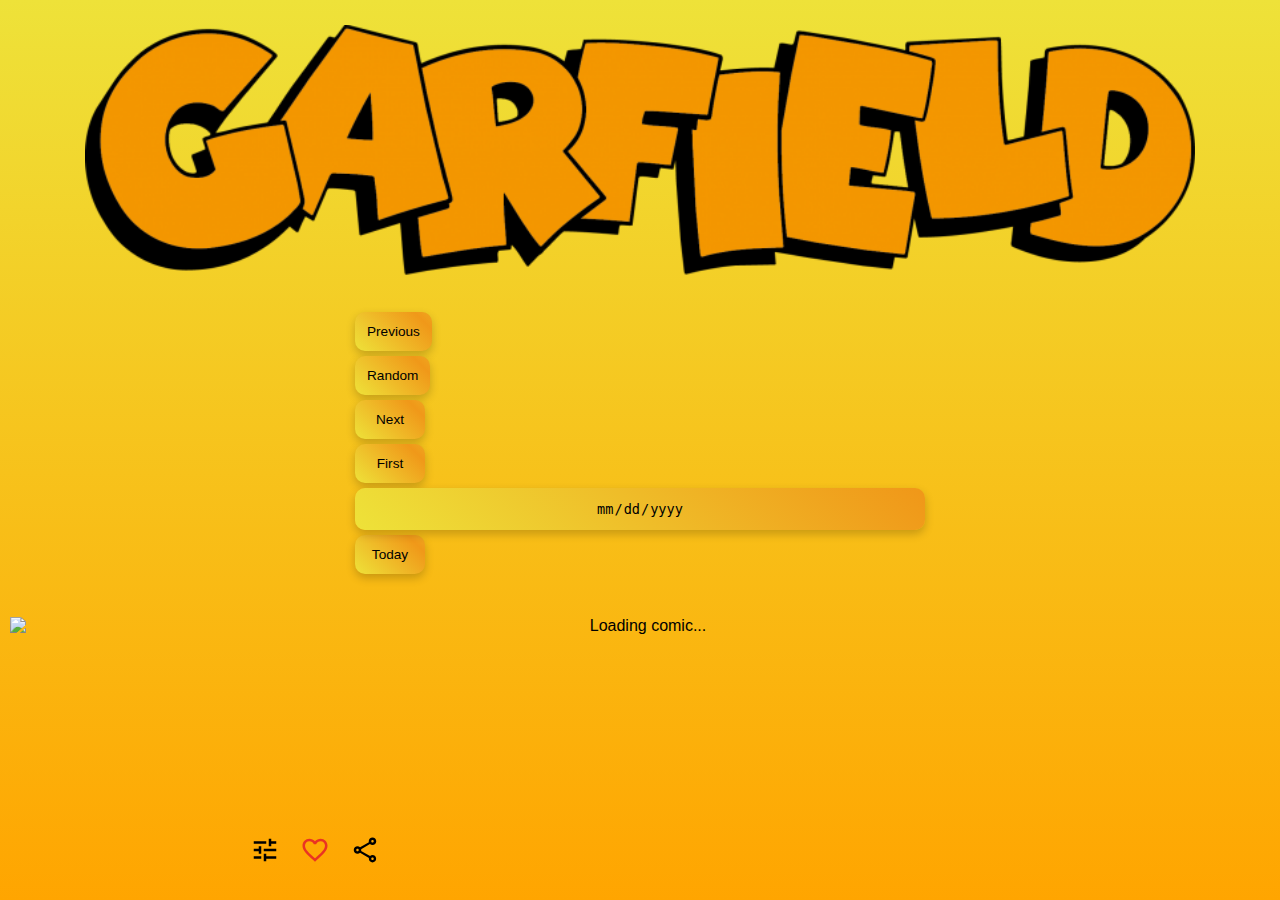
<file: index.html>
<!DOCTYPE html>
<html lang="en">

<head>
    <meta charset="UTF-8">
    <meta name="viewport" content="width=device-width, initial-scale=1">
    <meta name="keywords" content="today on garfield, comics by jim davis, garfieldapp.tk, https://garfieldapp.tk, garfield, gocomics, gocomics.com, gocomics.com/garfield, online, daily, comic, comics, strip, strips, cartoon, cartoons, cat, jim, davis, webapp, mobile, responsive, paws, pwa, progressive, web, app, ios, android, windows, garfield.com">
    <meta name="description" content="Garfield Comics App, Current, Next, Previous, Random, First, Specific Date, Swipe, Favorites">
    <meta name="msapplication-TileColor" content="#eee239">
    <meta name="theme-color" content="#eee239">
    <meta name="google-site-verification" content="KMCokAyRo8z4cwX84_fGFknW8M0_aYLSHb88Cf-OjIw">
    <meta name="msvalidate.01" content="1AD8AA038A1CB0451DA439EEF48107D2">
    <title>Daily Garfield Comics</title>
    <link rel="stylesheet" href="./main.css">
    <link rel="apple-touch-icon" sizes="180x180" href="./apple-touch-icon.png">
    <link rel="icon" type="image/png" sizes="32x32" href="./favicon-32x32.png">
    <link rel="icon" type="image/png" sizes="16x16" href="./favicon-16x16.png">
    <link rel="canonical" href="https://garfieldapp.pages.dev">
    <link rel="manifest" href="./manifest.webmanifest">
    <link rel="preconnect" href="https://assets.amuniversal.com">
    <link rel="preconnect" href="https://cdnjs.cloudflare.com">
    <script src="./swiped-events.min.js"></script>
    <script src="https://ajax.googleapis.com/ajax/libs/jquery/3.6.0/jquery.min.js"></script>
    <script src="./app.js" type="module"></script>
</head>

<body onload="onLoad()">
    <h1 hidden>Daily Garfield Comics App</h1>
    
    <div class="logo">
        <img src="./garlogo.png" alt="Daily Garfield Comics">
    </div>
    
    <div class="buttongrid">
        <button class="button" id="Previous" onclick="PreviousClick()">Previous</button>
        <button class="button" id="Random" onclick="RandomClick()">Random</button>
        <button class="button" id="Next" onclick="NextClick()">Next</button>
        <button class="button" id="First" onclick="FirstClick()">First</button>
        <div class="date-input-container">
            <div class="date-center-wrapper">
                <input id="DatePicker" oninput="DateChange()" type="date" min="1978-06-19">
            </div>
        </div>
        <button class="button" id="Today" onclick="CurrentClick()">Today</button>
    </div>
    
    <br>
    
    <div id="comic-container">
        <div id="comic-wrapper">
            <img id="comic" onclick="Rotate()" class="normal" alt="Loading comic...">
        </div>
    </div>
    
    <br>
    
    <div id="controls-container">
        <div id="support-container">
            <script type='text/javascript' src='https://storage.ko-fi.com/cdn/widget/Widget_2.js'></script>
            <script type='text/javascript'>
                kofiwidget2.init('Support this app', '#F09819', 'X8X811H46M');
                kofiwidget2.draw();
                setTimeout(() => {
                    const kofiBtn = document.querySelector('.kofi-button');
                    if (kofiBtn) {
                        kofiBtn.classList.add('kofi-button-styled');
                    }
                }, 100);
            </script>
        </div>
        <div id="action-buttons">
            <img onclick="HideSettings()" src="./tune.svg" alt="Settings" class="action-icon">
            <img id="favheart" onclick="Addfav()" src="./heartborder.svg" alt="Add to favorites" class="action-icon">
            <img onclick="Share()" src="./share.svg" alt="Share" class="action-icon">
        </div>
    </div>
    
    <br>
    
    <div id="settingsDIV">
        <input type="checkbox" id="swipe" checked>
        <label for="swipe" class="labels">Swipe enabled</label>
        <br>
        <input type="checkbox" id="showfavs" checked>
        <label for="showfavs" class="labels">Show only my favorites</label>
        <br>
        <input type="checkbox" id="lastdate" checked>
        <label for="lastdate" class="labels">Remember last comic on exit/refresh</label>
    </div>
    
</body>

</html>
</file>
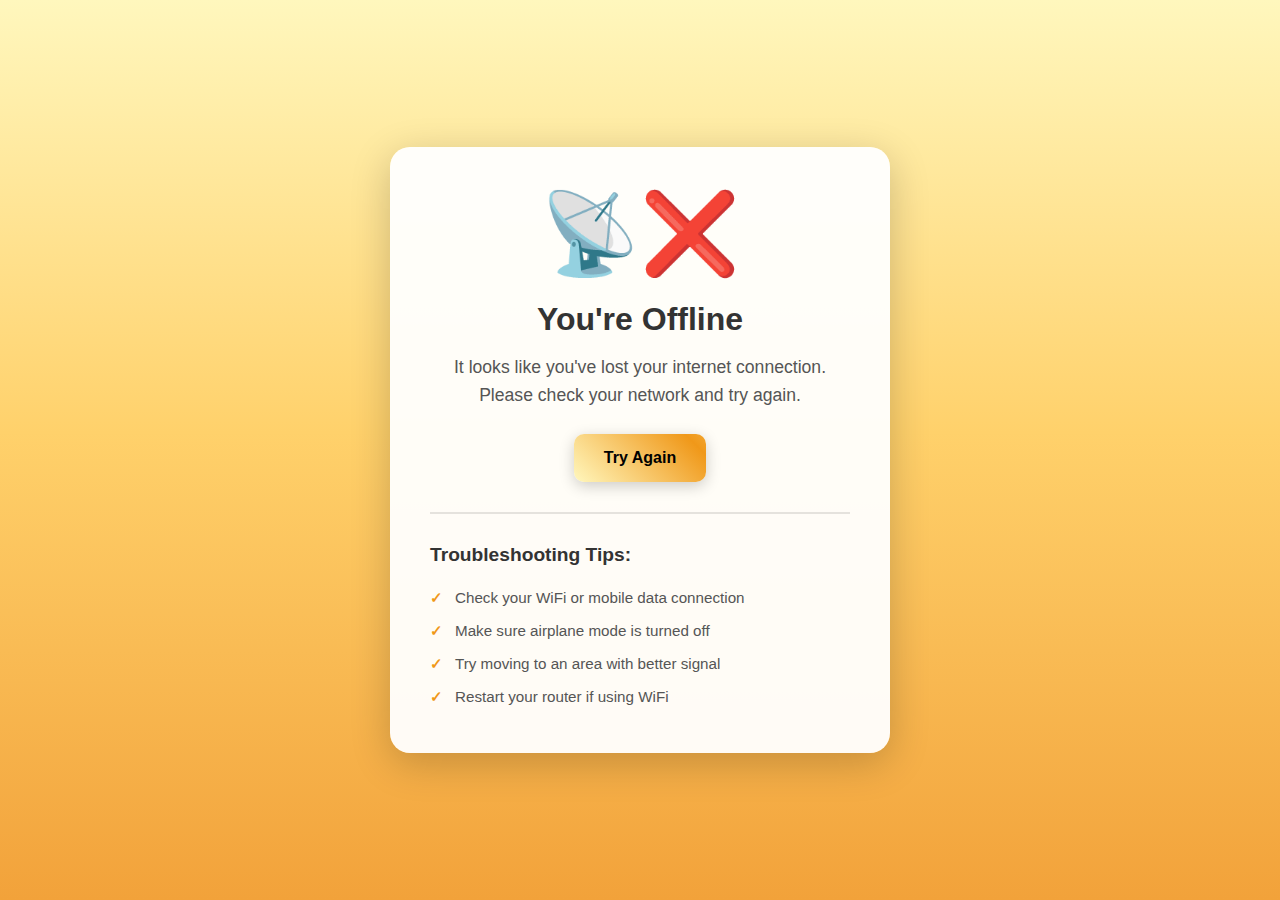
<file: offline.html>
<!DOCTYPE html>
<html lang="en">
<head>
    <meta charset="UTF-8">
    <meta name="viewport" content="width=device-width, initial-scale=1.0">
    <title>Offline - Daily Garfield Comics</title>
    <style>
        * {
            margin: 0;
            padding: 0;
            box-sizing: border-box;
        }
        
        body {
            font-family: 'Segoe UI', Tahoma, Geneva, Verdana, sans-serif;
            background: linear-gradient(180deg, #fff7bd 0%, #ffd16b 48%, #f2a23a 100%) no-repeat fixed;
            background-size: 100% 100vh;
            min-height: 100vh;
            display: flex;
            align-items: center;
            justify-content: center;
            padding: 20px;
            color: #333;
        }
        
        .offline-container {
            background: rgba(255, 255, 255, 0.95);
            border-radius: 20px;
            padding: 40px;
            max-width: 500px;
            text-align: center;
            box-shadow: 0 10px 40px rgba(0, 0, 0, 0.2);
        }
        
        .offline-icon {
            font-size: 80px;
            margin-bottom: 20px;
        }
        
        h1 {
            font-size: 2rem;
            margin-bottom: 15px;
            color: #333;
        }
        
        p {
            font-size: 1.1rem;
            line-height: 1.6;
            margin-bottom: 25px;
            color: #555;
        }
        
        .button {
            display: inline-block;
            padding: 15px 30px;
            background: linear-gradient(45deg, #fff7bd 0%, #f09819 51%, #fff7bd 100%);
            background-size: 200% auto;
            color: black;
            text-decoration: none;
            border-radius: 10px;
            font-weight: 700;
            transition: all 0.3s ease;
            box-shadow: 0 4px 15px rgba(0, 0, 0, 0.2);
            cursor: pointer;
            border: none;
            font-size: 1rem;
        }
        
        .button:hover {
            background-position: right center;
            transform: translateY(-2px);
            box-shadow: 0 6px 20px rgba(0, 0, 0, 0.3);
        }
        
        .button:active {
            transform: translateY(0);
        }
        
        .tips {
            margin-top: 30px;
            padding-top: 30px;
            border-top: 2px solid rgba(0, 0, 0, 0.1);
            text-align: left;
        }
        
        .tips h2 {
            font-size: 1.2rem;
            margin-bottom: 15px;
            color: #333;
        }
        
        .tips ul {
            list-style: none;
            padding-left: 0;
        }
        
        .tips li {
            padding: 8px 0;
            padding-left: 25px;
            position: relative;
            font-size: 0.95rem;
            color: #555;
        }
        
        .tips li:before {
            content: "✓";
            position: absolute;
            left: 0;
            color: #f09819;
            font-weight: bold;
        }
    </style>
</head>
<body>
    <div class="offline-container">
        <div class="offline-icon">📡❌</div>
        <h1>You're Offline</h1>
        <p>It looks like you've lost your internet connection. Please check your network and try again.</p>
        
        <button class="button" onclick="window.location.reload()">Try Again</button>
        
        <div class="tips">
            <h2>Troubleshooting Tips:</h2>
            <ul>
                <li>Check your WiFi or mobile data connection</li>
                <li>Make sure airplane mode is turned off</li>
                <li>Try moving to an area with better signal</li>
                <li>Restart your router if using WiFi</li>
            </ul>
        </div>
    </div>
</body>
</html>
</file>
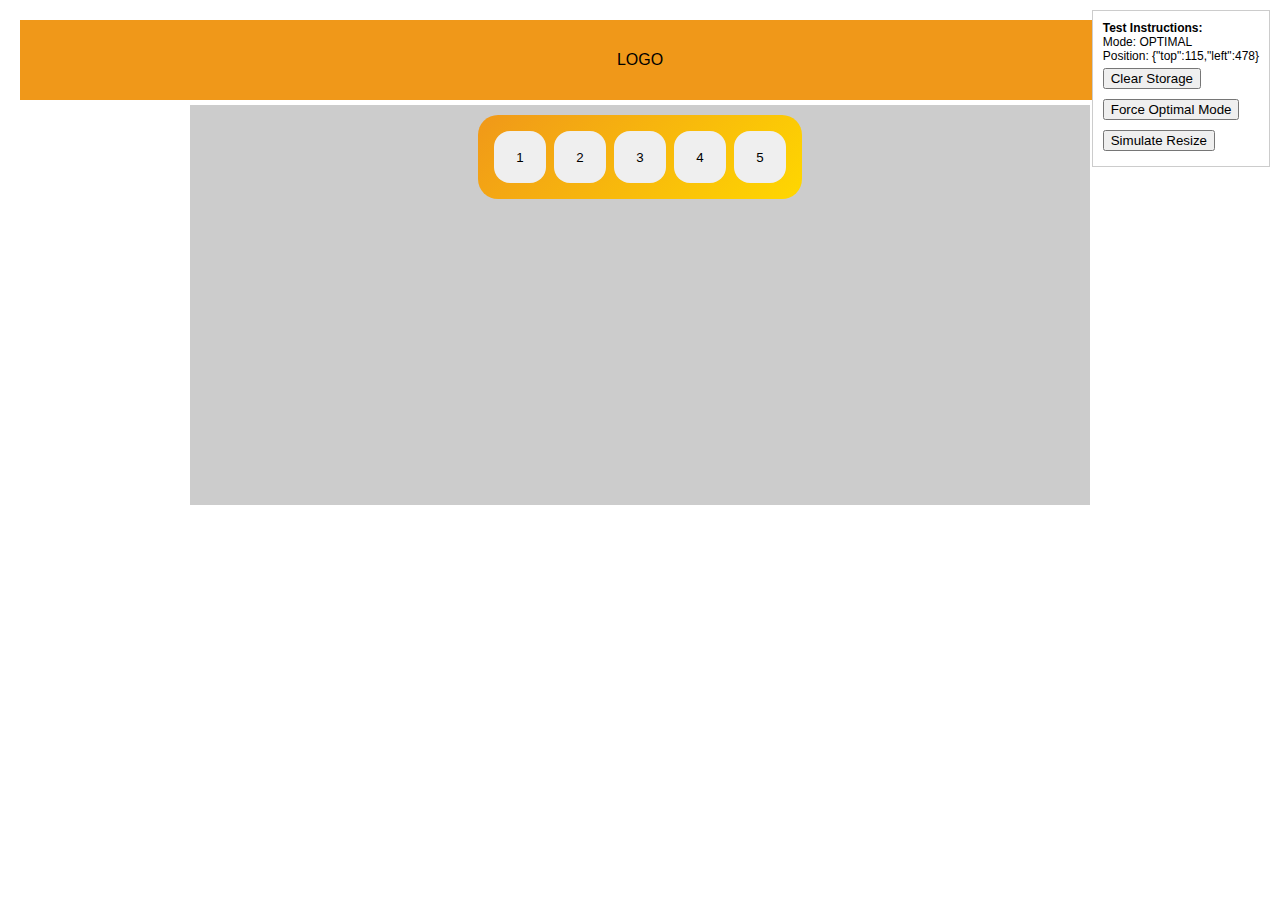
<file: test-toolbar.html>
<!DOCTYPE html>
<html>
<head>
    <title>Toolbar Positioning Test</title>
    <style>
        body { margin: 0; padding: 20px; font-family: Arial; }
        .logo { 
            background: #f09819; 
            height: 80px; 
            width: 100%; 
            display: flex; 
            align-items: center; 
            justify-content: center;
            margin-bottom: 5px;
        }
        #mainToolbar { 
            position: fixed;
            background: linear-gradient(135deg, #F09819, #FFD700);
            padding: 16px;
            border-radius: 20px;
            cursor: grab;
            display: flex;
            gap: 8px;
            z-index: 100;
        }
        #mainToolbar button {
            width: 52px;
            height: 52px;
            border: none;
            border-radius: 16px;
            cursor: pointer;
        }
        #comic {
            width: 100%;
            max-width: 900px;
            height: 400px;
            background: #ccc;
            margin: 0 auto;
            display: block;
        }
        .info {
            position: fixed;
            top: 10px;
            right: 10px;
            background: white;
            padding: 10px;
            border: 1px solid #ccc;
            font-size: 12px;
            max-width: 300px;
        }
        .info button { margin: 5px 0; }
    </style>
</head>
<body>
    <div class="info">
        <div><strong>Test Instructions:</strong></div>
        <div id="mode-display">Mode: <span id="mode">Unknown</span></div>
        <div id="pos-display">Position: <span id="pos">Unknown</span></div>
        <div><button onclick="clearStorage()">Clear Storage</button></div>
        <div><button onclick="setOptimalMode()">Force Optimal Mode</button></div>
        <div><button onclick="testResize()">Simulate Resize</button></div>
    </div>

    <div class="logo">LOGO</div>
    
    <div id="mainToolbar">
        <button>1</button>
        <button>2</button>
        <button>3</button>
        <button>4</button>
        <button>5</button>
    </div>

    <div id="comic"></div>

    <script>
        const CONFIG = {
            SNAP_THRESHOLD: 25,
            STORAGE_KEYS: {
                TOOLBAR_POS: 'toolbarPosition',
                TOOLBAR_OPTIMAL: 'TOOLBAR_OPTIMAL'
            }
        };

        function calculateOptimalToolbarPosition(toolbar) {
            const logo = document.querySelector('.logo');
            const comic = document.getElementById('comic');
            if (!logo || !comic || !toolbar) return null;

            const logoRect = logo.getBoundingClientRect();
            const comicRect = comic.getBoundingClientRect();
            const toolbarHeight = toolbar.offsetHeight;
            const toolbarWidth = toolbar.offsetWidth;

            const logoBottom = logoRect.bottom;
            const comicTop = comicRect.top;
            const availableSpace = comicTop - logoBottom;
            const centeredTop = logoBottom + Math.max(15, (availableSpace - toolbarHeight) / 2);

            const viewportWidth = window.innerWidth;
            const centeredLeft = (viewportWidth - toolbarWidth) / 2;

            return { top: centeredTop, left: centeredLeft };
        }

        function clampToolbarInView() {
            const mainToolbar = document.getElementById('mainToolbar');
            if (!mainToolbar) return;

            requestAnimationFrame(() => {
                const logo = document.querySelector('.logo');
                const comic = document.getElementById('comic');
                if (!logo || !comic) return;

                const savedPosRaw = localStorage.getItem(CONFIG.STORAGE_KEYS.TOOLBAR_POS);
                const savedPos = savedPosRaw ? JSON.parse(savedPosRaw) : null;
                const isOptimalMode = localStorage.getItem(CONFIG.STORAGE_KEYS.TOOLBAR_OPTIMAL) === 'true';

                updateDisplay();

                if (!savedPos || isOptimalMode) {
                    console.log('OPTIMAL MODE: Recalculating position');
                    const optimal = calculateOptimalToolbarPosition(mainToolbar);
                    if (!optimal) return;

                    mainToolbar.style.left = optimal.left + 'px';
                    mainToolbar.style.top = optimal.top + 'px';
                    
                    localStorage.setItem(CONFIG.STORAGE_KEYS.TOOLBAR_POS, JSON.stringify({
                        top: optimal.top,
                        left: optimal.left
                    }));
                    localStorage.setItem(CONFIG.STORAGE_KEYS.TOOLBAR_OPTIMAL, 'true');
                    
                    updateDisplay();
                } else {
                    console.log('CUSTOM MODE: Clamping to viewport');
                    // Custom mode logic
                    let top = parseFloat(mainToolbar.style.top) || savedPos.top;
                    let left = parseFloat(mainToolbar.style.left) || savedPos.left;
                    
                    const toolbarWidth = mainToolbar.offsetWidth;
                    const toolbarHeight = mainToolbar.offsetHeight;
                    const viewportWidth = window.innerWidth;
                    const maxTop = window.innerHeight - toolbarHeight;
                    const maxLeft = viewportWidth - toolbarWidth - 20;
                    
                    let changed = false;
                    if (top < 0) { top = 0; changed = true; }
                    if (top > maxTop) { top = maxTop; changed = true; }
                    if (left < 20) { left = 20; changed = true; }
                    if (left > maxLeft) { left = maxLeft; changed = true; }
                    
                    if (changed) {
                        mainToolbar.style.left = left + 'px';
                        mainToolbar.style.top = top + 'px';
                        localStorage.setItem(CONFIG.STORAGE_KEYS.TOOLBAR_POS, JSON.stringify({
                            top, left
                        }));
                    }
                    updateDisplay();
                }
            });
        }

        function updateDisplay() {
            const isOptimalMode = localStorage.getItem(CONFIG.STORAGE_KEYS.TOOLBAR_OPTIMAL) === 'true';
            const savedPos = localStorage.getItem(CONFIG.STORAGE_KEYS.TOOLBAR_POS);
            document.getElementById('mode').textContent = isOptimalMode ? 'OPTIMAL' : 'CUSTOM';
            document.getElementById('pos').textContent = savedPos || 'None';
        }

        function clearStorage() {
            localStorage.clear();
            location.reload();
        }

        function setOptimalMode() {
            localStorage.setItem(CONFIG.STORAGE_KEYS.TOOLBAR_OPTIMAL, 'true');
            clampToolbarInView();
        }

        function testResize() {
            console.log('--- RESIZE EVENT ---');
            clampToolbarInView();
        }

        // Initialize
        window.addEventListener('load', () => {
            clampToolbarInView();
        });

        window.addEventListener('resize', () => {
            console.log('Window resize detected');
            clampToolbarInView();
        });

        // Initial display
        updateDisplay();
    </script>
</body>
</html>
</file>
<file: main.css>
html {
    height: 100%;
}

body {
    background: linear-gradient(#eee239, orange) no-repeat fixed;
    background-size: 100% 100vh;
    min-height: 100vh;
    font-family: 'Segoe UI', Tahoma, Geneva, Verdana, sans-serif;
    color: black;
    margin: 0;
    padding: 0;
    box-sizing: border-box;
    width: 100%;
    overflow-y: auto;
    display: flex;
    flex-direction: column;
}

/* Base button styles */
.button {
    margin: 5px;
    padding: 12px;
    text-align: center;
    color: black;
    border-radius: 10px;
    border: none;
    display: block;
    font-weight: 500;
    font-size: 0.85rem;
    background-image: linear-gradient(45deg, #eee239 0%, #F09819 51%, #eee239 100%);
    background-size: 200% auto;
    cursor: pointer;
    user-select: none;
    touch-action: manipulation;
    box-shadow: 0 4px 10px rgba(0, 0, 0, 0.2);
    min-width: 70px;
    height: auto;
    transition: 0.5s;
}

.button:hover {
    background-position: right center;
    transform: translateY(-2px);
    box-shadow: 0 6px 12px rgba(0, 0, 0, 0.3);
}

.button:active {
    transform: scale(0.95);
}

.button:disabled {
    opacity: 0.5;
    box-shadow: none;
}

/* Grid and layout */
.buttongrid {
    display: grid;
    grid-template-columns: 1fr 1fr 1fr;
    grid-template-rows: auto auto;
    text-align: center;
    gap: 5px;
    padding: 10px;
    box-sizing: border-box;
    width: 100%;
    max-width: 600px;
    margin: 0 auto;
    opacity: 1 !important;
    visibility: visible !important;
    display: flex !important;
}

.logo {
    width: 100%;
    box-sizing: border-box;
    text-align: center;
    padding: 0 16px;
    margin: 0 auto;
    max-width: 1200px;
    opacity: 1 !important;
    visibility: visible !important;
    display: flex !important;
}

.logo img {
    width: 100%;
    max-width: 95%;
    margin: 25px auto 5px;
    display: block;
}

/* Comic display styles */
#comic-container {
    display: flex;
    justify-content: center;
    align-items: center;
    width: 100%;
    margin: 0 auto;
    padding: 10px;
    box-sizing: border-box;
    position: relative;
    overflow: hidden;
    opacity: 1 !important;
    visibility: visible !important;
    display: flex !important;
    min-height: 200px;
    background: transparent;
}

#comic-wrapper {
    display: flex;
    justify-content: center;
    align-items: center;
    width: 100%;
    height: 100%;
    transition: all 0.3s ease;
    margin: 0 auto;
    text-align: center;
}

#comic {
    transition: opacity 0.3s ease-in-out;
    opacity: 1;
    max-width: 100%;
    height: auto;
    margin: 0 auto;
    display: block;
    background: transparent;
}

#comic.dissolve {
    opacity: 0.5;
}

.normal {
    transform: rotate(0deg);
    width: 100%;
    max-width: 100%;
    height: auto;
    display: block;
    margin: 0 auto;
    transition: all 0.3s ease;
}

.rotate {
    position: fixed;
    top: 50%;
    left: 50%;
    transform: translate(-50%, -50%) rotate(90deg);
    transform-origin: center center;
    width: auto;
    height: auto;
    max-width: 90vh;
    max-height: 85vw;
    object-fit: contain;
    margin: 0;
    padding: 0;
    z-index: 1000;
    transition: transform 0.3s ease;
    box-shadow: 0 10px 30px rgba(0, 0, 0, 0.3);
    border-radius: 5px;
}

/* Date picker styles */
.date-input-container {
    position: relative;
    margin: 5px;
    border-radius: 10px;
    background-image: linear-gradient(45deg, #eee239 0%, #F09819 51%, #eee239 100%);
    background-size: 200% auto;
    box-shadow: 0 4px 10px rgba(0, 0, 0, 0.2);
    transition: 0.5s;
    overflow: hidden;
}

.date-center-wrapper {
    display: flex;
    justify-content: center;
    align-items: center;
    width: 100%;
    height: 100%;
}

input[type="date"] {
    width: auto;
    height: 42px;
    margin: 0;
    padding: 0;
    font-size: 0.85rem;
    font-weight: 500;
    background: transparent;
    border: none;
    color: black;
    -webkit-appearance: none;
    -moz-appearance: none;
    appearance: none;
    text-align: center;
}

input[type="date"]::-webkit-calendar-picker-indicator {
    opacity: 0;
    width: 100%;
    height: 100%;
    position: absolute;
    top: 0;
    left: 0;
    cursor: pointer;
}

input[type="date"]::-webkit-datetime-edit {
    width: 100%;
    text-align: center;
}

/* Checkbox styles */
input[type="checkbox"] {
    position: relative;
    cursor: pointer;
    clear: left;
    margin-right: 25px;
    margin-bottom: 20px;
}

input[type="checkbox"]:before {
    content: "";
    display: block;
    position: absolute;
    width: 16px;
    height: 16px;
    top: 0;
    left: 0;
    border: 2px solid black;
    border-radius: 5px;
    background-color: #eee239;
}

input[type="checkbox"]:checked:after {
    content: "";
    display: block;
    width: 5px;
    height: 10px;
    border: solid black;
    border-width: 0 2px 2px 0;
    transform: rotate(45deg);
    position: absolute;
    top: 2px;
    left: 6px;
}

/* Controls and settings */
#controls-container {
    display: flex;
    justify-content: space-between;
    align-items: center;
    width: 100%;
    box-sizing: border-box;
    padding: 0 10px;
    opacity: 1 !important;
    visibility: visible !important;
    display: flex !important;
    max-width: 800px;
    margin: 10px auto;
}

#support-container {
    flex: initial;
    margin-right: auto;
    position: relative;
    z-index: 1;
}

#action-buttons {
    display: flex;
    align-items: center;
}

.action-icon {
    width: 30px;
    margin-right: 20px;
    cursor: pointer;
}

.action-icon:last-child {
    margin-right: 0;
}

#settingsDIV {
    margin-top: 25px;
    padding: 0 16px;
    display: none;  /* Hide by default */
    max-width: 800px;
    margin: 20px auto;
    padding: 0 20px;
}

#settingsDIV label {
    display: flex;
    align-items: center;
    margin-bottom: 15px;
    font-size: 14px;
    cursor: pointer;
    user-select: none;
}

#settingsDIV input[type="checkbox"] {
    margin-right: 10px;
    cursor: pointer;
    position: relative;
    width: 18px;
    height: 18px;
    -webkit-appearance: none;
    -moz-appearance: none;
    appearance: none;
    border: 2px solid #333;
    border-radius: 4px;
    outline: none;
    transition: all 0.3s;
    background-color: #eee239;
}

#settingsDIV input[type="checkbox"]:checked {
    background-color: #F09819;
    border-color: #333;
}

#settingsDIV input[type="checkbox"]:checked:after {
    content: '';
    position: absolute;
    left: 5px;
    top: 2px;
    width: 4px;
    height: 8px;
    border: solid #333;
    border-width: 0 2px 2px 0;
    transform: rotate(45deg);
}

.labels {
    float: left;
    line-height: 1.6em;
    height: 1.6em;
    margin: 0 2px;
    padding: 0;
    font-size: small;
}

/* Fullscreen and vertical comic styles */
.fullscreen {
    position: fixed;
    top: 0;
    left: 0;
    width: 100vw;
    height: 100vh;
    background: linear-gradient(#eee239, orange) no-repeat fixed;
    z-index: 999;
    display: flex;
    justify-content: center;
    align-items: center;
    overflow: hidden;
}

.vertical {
    max-height: 300px;
    width: auto;
    margin: 0 auto;
    cursor: pointer;
    transition: all 0.3s ease;
    display: block;
}

.thumbnail-container {
    position: relative;
    display: inline-block;
    margin: 0 auto;
}

.thumbnail-notice {
    position: absolute;
    bottom: 0;
    left: 0;
    right: 0;
    background-color: rgba(238, 226, 57, 0.8);
    color: black;
    padding: 8px;
    font-size: 0.85rem;
    font-weight: 500;
    text-align: center;
    border-radius: 0 0 10px 10px;
}

.hidden-during-fullscreen {
    display: none !important;
}

/* Ko-fi button styling */
.kofi-button-styled {
    position: relative !important;
    margin: 0 !important;
    top: 0 !important;
}

/* Mobile specific styles */
@media (max-width: 768px) {
    html, body {
        overflow: hidden;
    }
    
    body {
        position: fixed;
        height: 100%;
        overflow: hidden;
    }
    
    input[type="date"] {
        opacity: 0;
    }
    
    .date-center-wrapper {
        position: relative;
    }
    
    .date-center-wrapper::before {
        content: attr(data-display-date);
        position: absolute;
        top: 0;
        left: 0;
        right: 0;
        bottom: 0;
        display: flex;
        align-items: center;
        justify-content: center;
        font-size: 0.85rem;
        font-weight: 500;
        pointer-events: none;
    }
    
    #support-container {
        position: relative;
        z-index: 1;
    }
}

/* Desktop specific styles */
@media (min-width: 769px) {
    .install-button {
        position: fixed;
        bottom: 20px !important;
        right: 20px !important;
    }
    
    #settingsDIV {
        margin-bottom: 80px;
    }
}

.logo, .buttongrid, #comic-container, #controls-container {
    display: block !important;
    visibility: visible !important;
}
</file>
